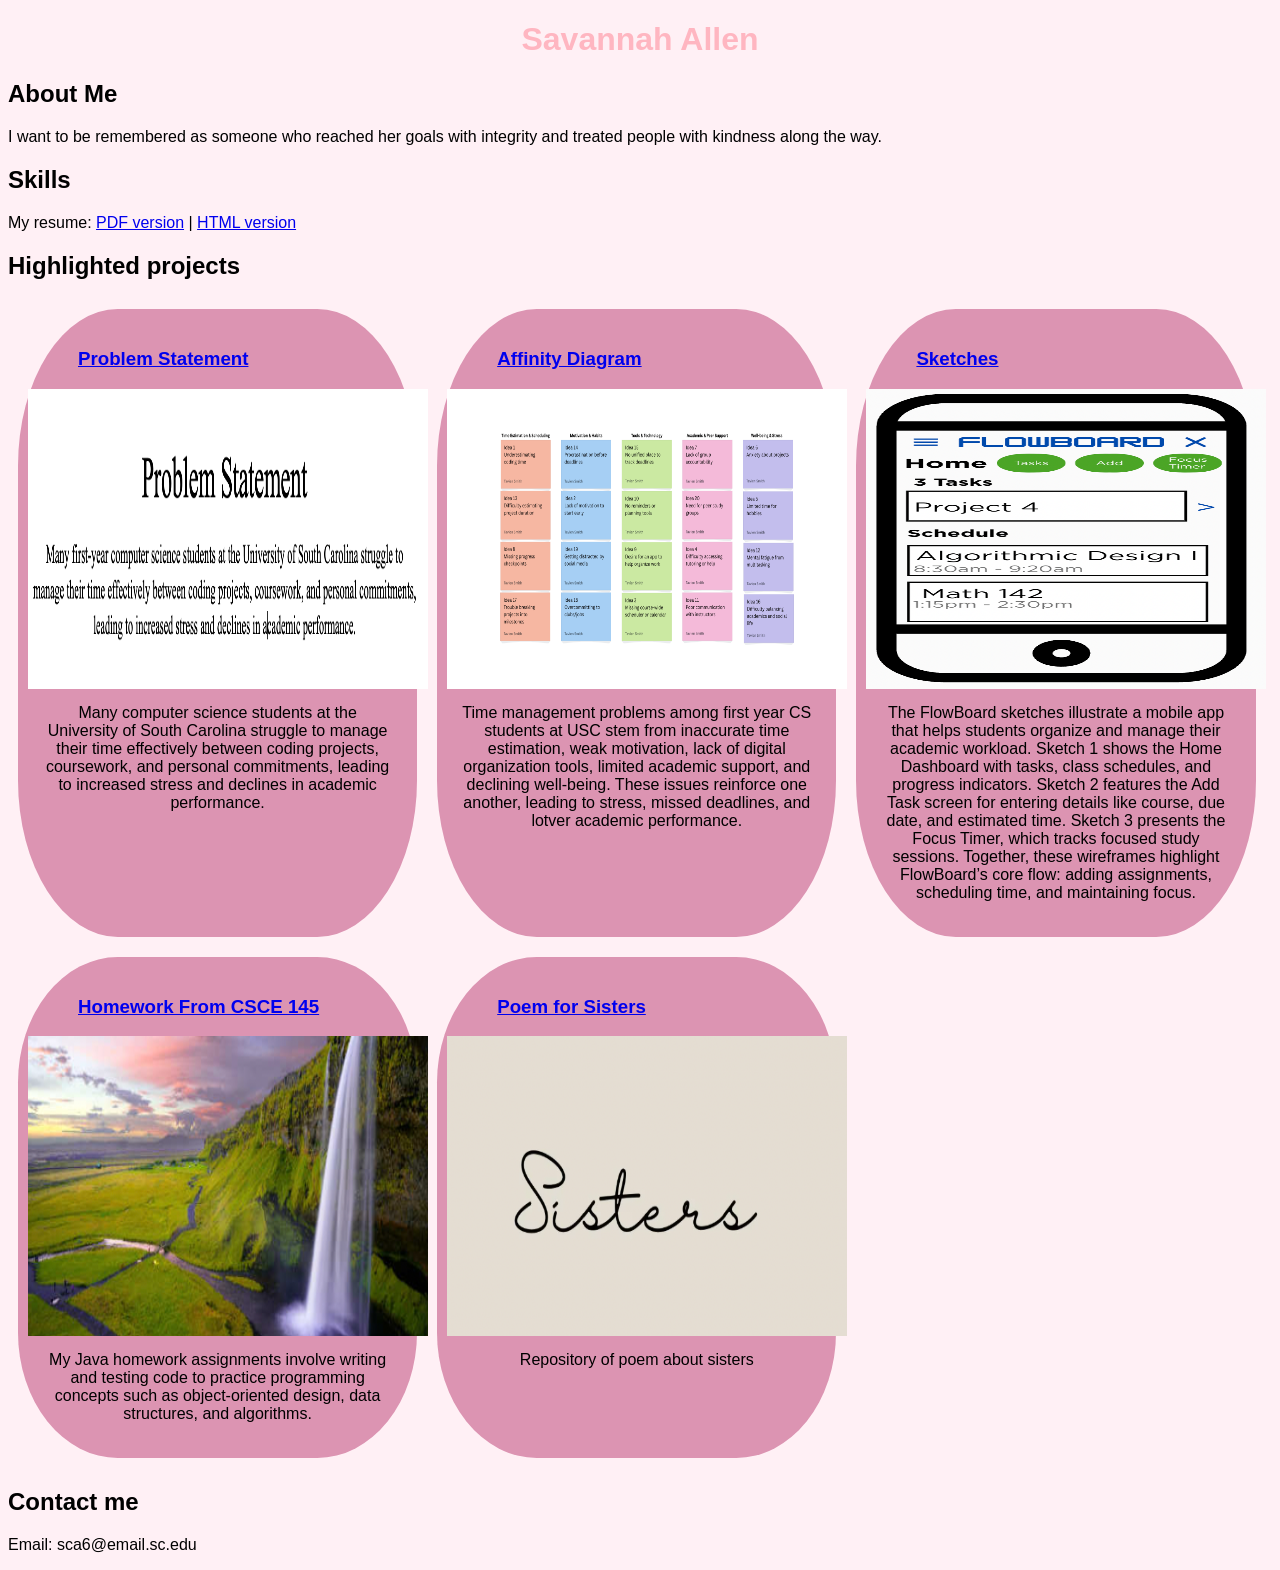
<file: index.html>
<!DOCTYPE html>
<html>
    <head>
        <title>CSCE 190: Savannah Allen</title>
        <link rel="stylesheet" href="styles.css">
    </head>
    <body>
        <h1>Savannah Allen</h1>
        <div class="about">
        <h2>About Me</h2>
        <p>I want to be remembered as someone who reached her goals with integrity and treated people with kindness along the way.</p>
        </div>
        <div class ="skills">
            <h2>Skills</h2>
            <span>
          My resume: <a href="Files/Savannah Resume2.pdf">PDF version</a> | <a href="tableresume.html">HTML version</a>
        </span>
        </div>
        <div class="projects">
            <h2>Highlighted projects</h2>
            <!-- Problem Statement Assignment -->
            <section class="project">
                <a href="Files/problemstatement.pdf">
                    <h3>Problem Statement</h3>
                </a>
                <a href="Files/problemstatement.pdf">
                    <img src="Images/p-statement.png">
                </a>    
                <p>Many <first-year></first-year> computer science students at the University of South Carolina struggle to manage their time effectively between coding projects, coursework, and personal commitments, leading to increased stress and declines in academic performance.</p>
            </section>
            <!--Affinity Diagram Assignment -->
            <section class="project">
                <a href="Files/Affiny Diagrams.pdf">
                    <h3>Affinity Diagram</h3></a>
                <a href="Files/Affiny Diagrams.pdf">
                    <img src="Images/Affiny Diagrams.png"></a>
                <p>Time management problems among first year CS students at USC stem from inaccurate time estimation, weak motivation, lack of digital organization tools, limited academic support, and declining well-being.
These issues reinforce one another, leading to stress, missed deadlines, and lotver academic performance.</p>
            </section>
            <!--Sketches Assignment-->
            <section class="project">
                <a href="Files/Sketches.pdf">
                    <h3>Sketches</h3></a>
                <a href="Files/Sketches.pdf">
                    <img src="Images/Sketch.png"></a>
                <p>
                  The FlowBoard sketches illustrate a mobile app that helps students organize and manage their academic workload. Sketch 1 shows the Home Dashboard with tasks, class schedules, and progress indicators. Sketch 2 features the Add Task screen for entering details like course, due date, and estimated time. Sketch 3 presents the Focus Timer, which tracks focused study sessions. Together, these wireframes highlight FlowBoard’s core flow: adding assignments, scheduling time, and maintaining focus.
                </p>
            </section>
<!-- Repositories assignment -->
      <section class="project">
        <a href="https://github.com/ssavannahaallen/CSCE145"> 
            <h3>Homework From CSCE 145</h3>
        </a>
        <a href="https://github.com/ssavannahaallen/CSCE145">
            <img src="Images/AlgorithmicDesign.png">
        </a>
        <p>My Java homework assignments involve writing and testing code to practice programming concepts such as object-oriented design, data structures, and algorithms.</p>
      </section>

      <section class="project">
        <a href="https://github.com/ssavannahaallen/SistersPoem"> 
            <h3>Poem for Sisters</h3>
        </a>
        <a href="https://github.com/ssavannahaallen/SistersPoem">
            <img src="Images/Sisterspic.png">
        </a>
        <p>Repository of poem about sisters</p>
      </section>

        </div>
        <div class="contact">
            <h2>Contact me</h2>
            <p>Email: sca6@email.sc.edu</p>
        </div>
    </body>
</html>
</file>
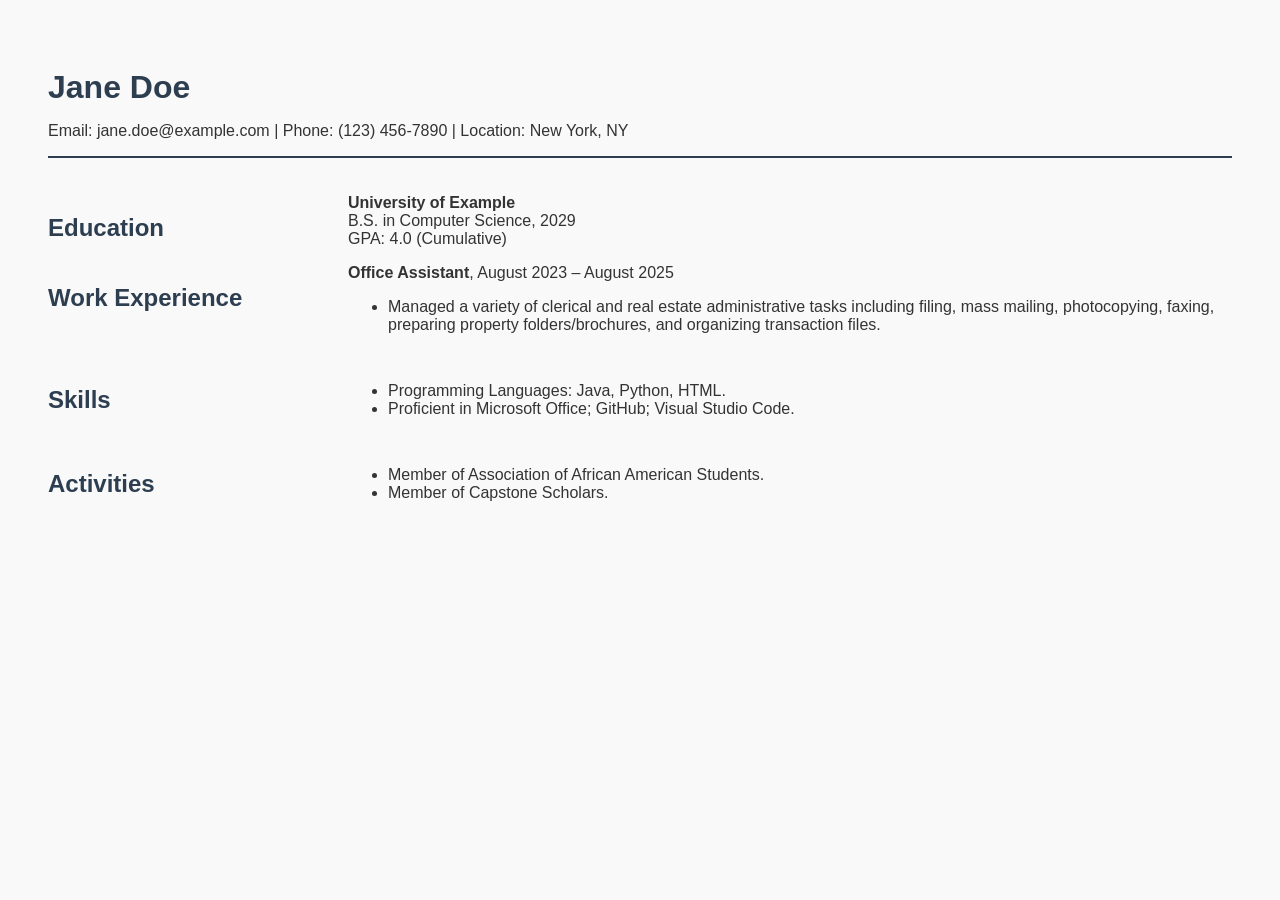
<file: tableresume.html>
<!DOCTYPE html>
<html lang="en">
<head>
  <meta charset="UTF-8">
  <meta name="viewport" content="width=device-width, initial-scale=1.0">
  <title>Resume</title>
  <link rel="stylesheet" href="tableresstyle.css" >
  </head>
<body>
  <table>
    <!-- Header Section -->
    <tr>
      <td colspan="2">
        <h1>Jane Doe</h1>
        <p>Email: jane.doe@example.com | Phone: (123) 456-7890 | Location: New York, NY</p>
        <hr>
      </td>
    </tr>

    <!-- Education Section -->
    <tr>
      <td width="25%"><h2>Education</h2></td>
      <td>
        <strong>University of Example</strong><br>
        B.S. in Computer Science, 2029<br>
        GPA: 4.0 (Cumulative)
      </td>
    </tr>

    <!-- Work Experience Section -->
    <tr>
      <td><h2>Work Experience</h2></td>
      <td>
        <strong>Office Assistant</strong>, August 2023 – August 2025<br>
        <ul>
          <li>Managed a variety of clerical and real estate administrative tasks including filing, mass mailing, photocopying, faxing, preparing property folders/brochures, and organizing transaction files.</li>
        </ul>
      </td>
    </tr>

    <!-- Skills Section -->
    <tr>
      <td><h2>Skills</h2></td>
      <td>
        <ul>
          <li>Programming Languages: Java, Python, HTML.</li>
          <li>Proficient in Microsoft Office; GitHub; Visual Studio Code. </li>
        </ul>
      </td>
    </tr>

    <!----Activities-->
    <tr>
      <td><h2>Activities</h2></td>
      <td>
        <ul>
          <li>Member of Association of African American Students.</li>
          <li>Member of Capstone Scholars.</li>
        </ul>
      </td>
    </tr>
  </table>
</body>
</html>
</file>
<file: styles.css>
body {
	background: lavenderblush;
	font-family: Arial, Helvetica, sans-serif;
}
h1 {
	color: lightpink;
	text-align: center;
}
.projects { 
    /* make the blobs float side-by-side */
	display:flex; 
	flex-wrap:wrap;  
} 
.projects h2 {
    /* display the h2 on its own line, not with the section blobs */
	width: 100%;
}
.project {
    /* form the section blobs */
    width: 30%;
    margin: 10px;
    padding: 20px 10px;
    background: rgb(220, 148, 178);
    /* rounded corners for the blobs */
    border-radius: 25%;
}
.project h3 {
    /* pull the h3 text away from the left blob wall */
    margin-left: 50px;
}
.project img {
    /* adjust your image sizes as needed */
    width: 400px;
    height: 300px;
    margin: 10px auto;
    border: 2px rgb(255, 255, 255);
    display: block;
    /* center the images inside the blobs */
    text-align: center;
}
.project p {
    /* center the p text in the blob */
    text-align: center;
    margin: 15px;
}
</file>
<file: tableresstyle.css>
body {
    font-family: Arial, sans-serif;
    margin: 40px;
    color: #333;
    background-color: #f9f9f9;
}
table {
    width: 100%;
    border-collapse: collapse;
}
td {
    vertical-align: top;
    padding: 8px;
}
h1, h2 {
    color: #2c3e50;
    margin-bottom: 5px;
}
hr {
    border: 0;
    border-top: 2px solid #2c3e50;
    margin: 10px 0 20px 0;
}
</file>
